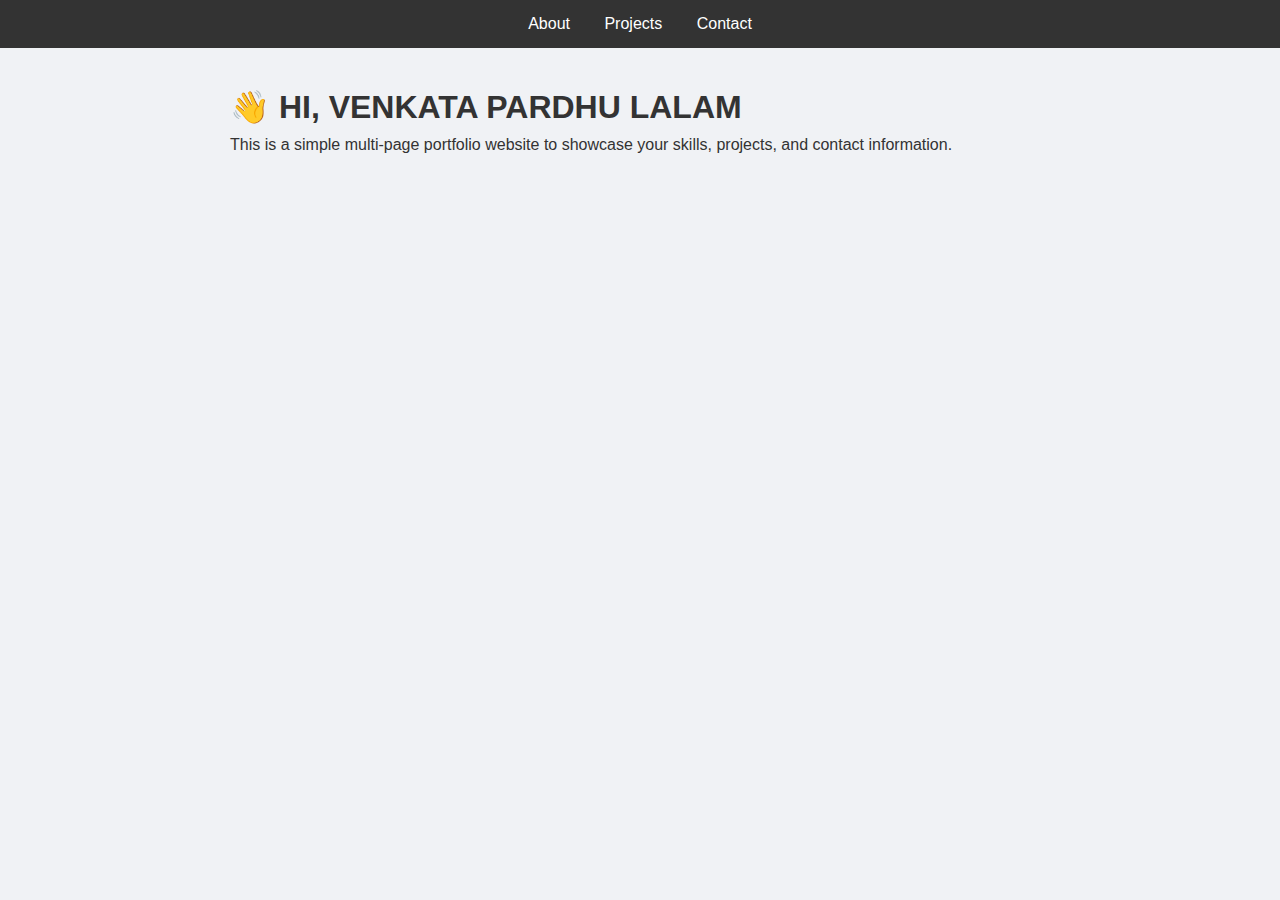
<file: task4/index.html>
<!DOCTYPE html>
<html lang="en">
<head>
  <meta charset="UTF-8" />
  <meta name="viewport" content="width=device-width, initial-scale=1.0"/>
  <title>My Portfolio - About</title>
  <style>
    * { margin: 0; padding: 0; box-sizing: border-box; }
    body { font-family: Arial, sans-serif; background: #f0f2f5; color: #333; }
    nav { background: #333; padding: 15px; text-align: center; }
    nav a { color: white; margin: 0 15px; text-decoration: none; }
    .container { padding: 40px; max-width: 900px; margin: auto; }
    h1 { margin-bottom: 10px; }
  </style>
</head>
<body>
  <nav>
    <a href="index.html">About</a>
    <a href="projects.html">Projects</a>
    <a href="contact.html">Contact</a>
  </nav>
  <div class="container">
    <h1>👋 HI, VENKATA PARDHU LALAM </h1>
    <p>This is a simple multi-page portfolio website to showcase your skills, projects, and contact information.</p>
  </div>
</body>
</html>
</file>
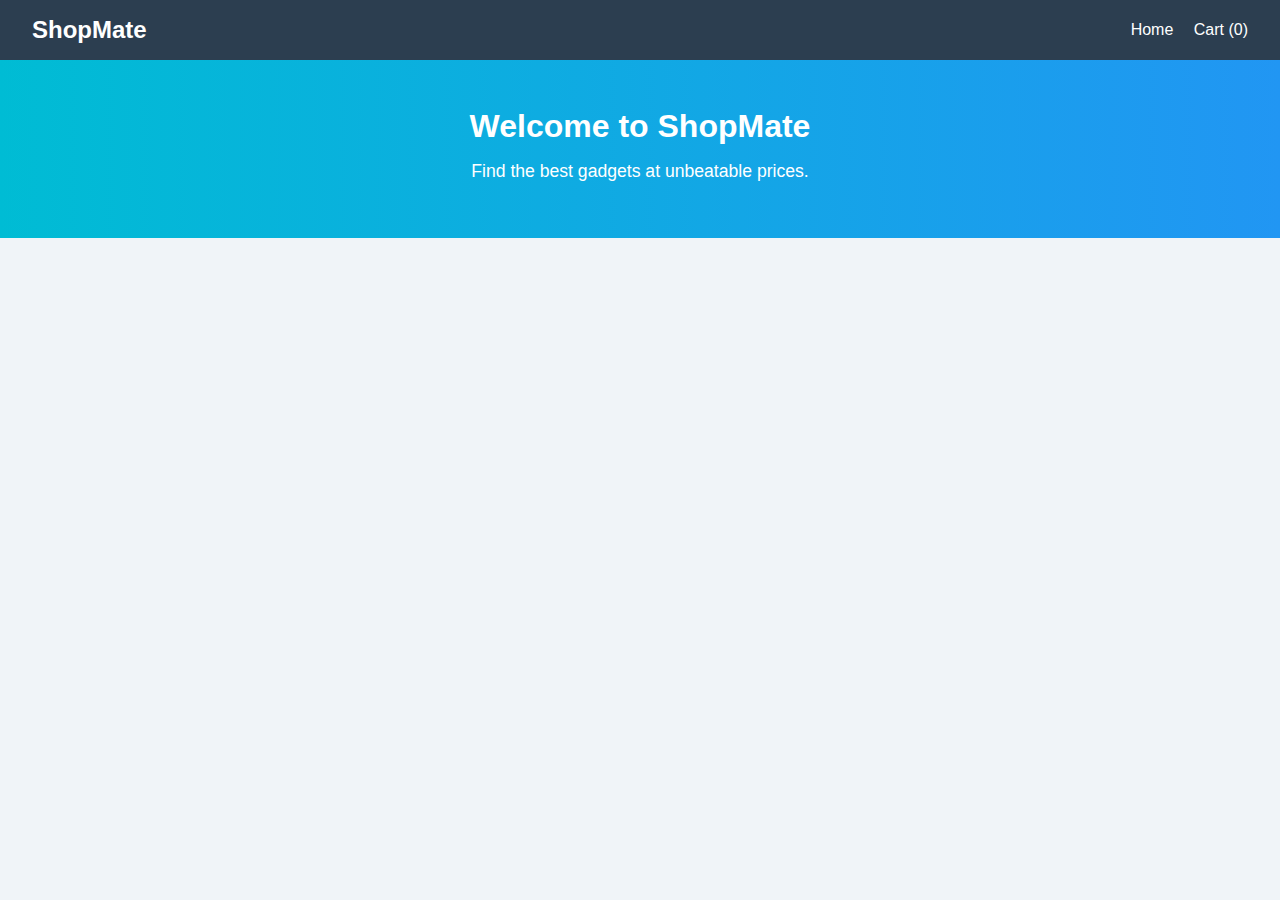
<file: task5/index.html>
<!DOCTYPE html>
<html lang="en">
<head>
  <meta charset="UTF-8" />
  <meta name="viewport" content="width=device-width, initial-scale=1.0"/>
  <title>ShopMate</title>
  <link rel="stylesheet" href="style.css" />
</head>
<body>
  <header>
    <h1>ShopMate</h1>
    <nav>
      <a href="index.html">Home</a>
      <a href="cart.html">Cart (<span id="cart-count">0</span>)</a>
    </nav>
  </header>
  
  <section class="hero">
  <h2>Welcome to ShopMate</h2>
  <p>Find the best gadgets at unbeatable prices.</p>
</section>


  <main class="product-container" id="product-container"></main>

  <script src="script.js" defer></script>
</body>
</html>
</file>
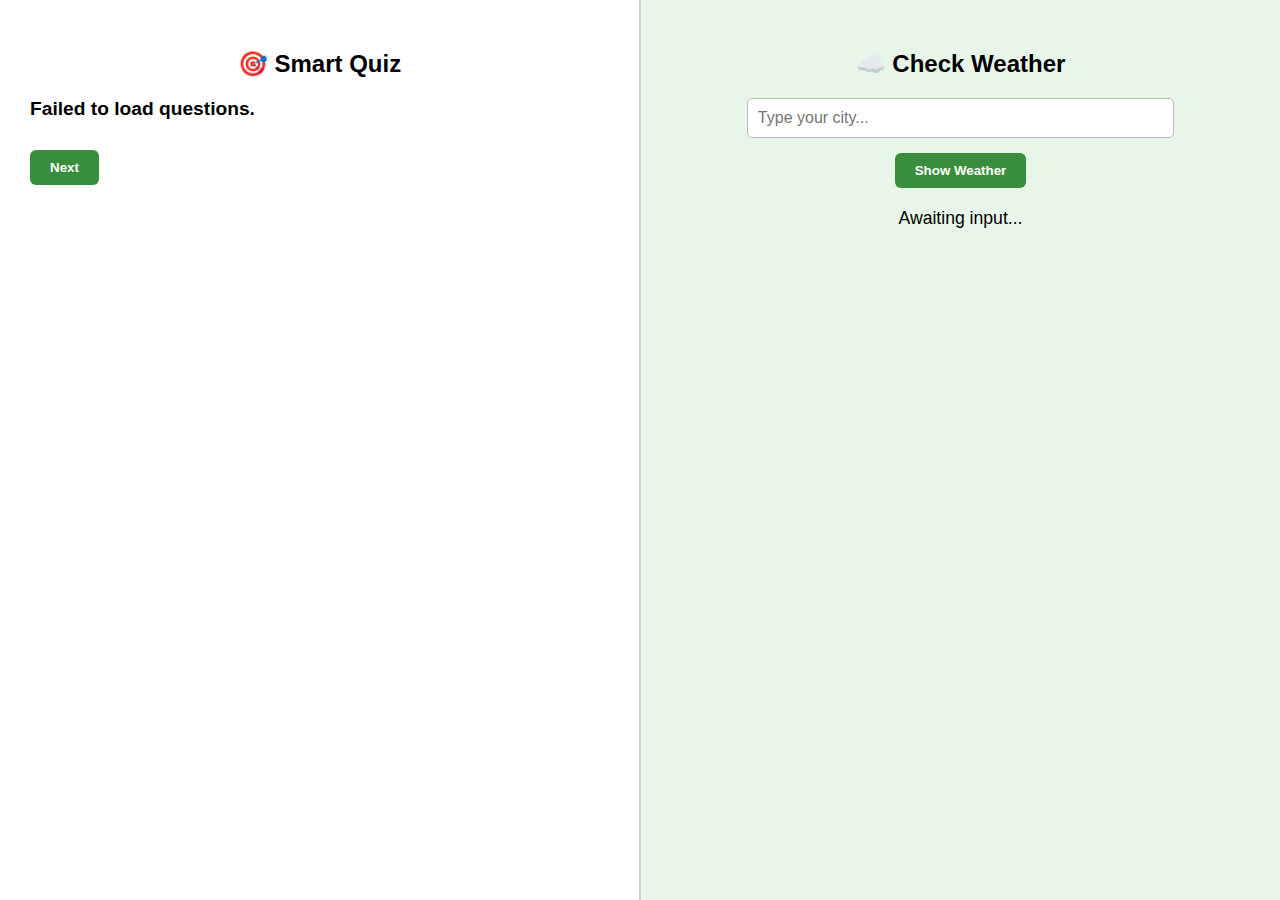
<file: task3.html>
<!DOCTYPE html>
<html lang="en">
<head>
  <meta charset="UTF-8" />
  <meta name="viewport" content="width=device-width, initial-scale=1.0"/>
  <title>Smart Quiz & Weather</title>
  <style>
    body {
      margin: 0;
      font-family: 'Segoe UI', sans-serif;
      background: #f4f6f9;
      display: flex;
      height: 100vh;
      flex-direction: row;
    }

    .panel {
      flex: 1;
      padding: 30px;
      overflow-y: auto;
      box-sizing: border-box;
    }

    .left {
      background: #ffffff;
      border-right: 2px solid #d0d0d0;
    }

    .right {
      background: #e8f5e9;
    }

    h2 {
      text-align: center;
      margin-bottom: 20px;
    }

    .question {
      font-size: 1.2em;
      margin-bottom: 15px;
      font-weight: bold;
    }

    .weather-input {
      text-align: center;
      margin-bottom: 20px;
    }

    input {
      padding: 10px;
      width: 70%;
      font-size: 1em;
      border: 1px solid #bbb;
      border-radius: 5px;
    }

    button {
      margin-top: 15px;
      padding: 10px 20px;
      font-weight: bold;
      border: none;
      border-radius: 6px;
      background-color: #388e3c;
      color: white;
      cursor: pointer;
    }

    button:hover {
      background-color: #1b5e20;
    }

    .weather-result {
      font-size: 1.1em;
      margin-top: 20px;
      text-align: center;
    }

    .answers {
      display: flex;
      flex-direction: column;
      gap: 10px;
    }

    .answer {
      padding: 10px;
      background-color: #f9f9f9;
      border-radius: 6px;
      border: 1px solid #ccc;
      cursor: pointer;
      transition: background 0.2s;
    }

    .answer:hover {
      background-color: #c8e6c9;
    }

    .selected-correct {
      background-color: #a5d6a7 !important;
    }

    .selected-wrong {
      background-color: #ef9a9a !important;
    }

    @media (max-width: 768px) {
      body {
        flex-direction: column;
      }

      .panel {
        flex: none;
        width: 100%;
        height: auto;
      }
    }
  </style>
</head>
<body>

  <!-- Quiz Section -->
  <div class="panel left">
    <h2>🎯 Smart Quiz</h2>
    <div id="quiz">
      <div class="question" id="question">Loading question...</div>
      <div class="answers" id="answers"></div>
      <button id="nextBtn" onclick="nextQuestion()" disabled>Next</button>
    </div>
  </div>

  <!-- Weather Section -->
  <div class="panel right">
    <h2>☁️ Check Weather</h2>
    <div class="weather-input">
      <input type="text" id="city" placeholder="Type your city..." />
      <br>
      <button onclick="getWeather()">Show Weather</button>
    </div>
    <div class="weather-result" id="weatherResult">Awaiting input...</div>
  </div>

  <script>
    // Quiz logic
    let questions = [];
    let currentIndex = 0;
    let score = 0;

    async function fetchQuestions() {
      document.getElementById("question").innerText = "Loading quiz...";
      try {
        const res = await fetch("https://opentdb.com/api.php?amount=5&type=multiple");
        const data = await res.json();
        questions = data.results;
        currentIndex = 0;
        score = 0;
        showQuestion();
      } catch {
        document.getElementById("question").innerText = "Failed to load questions.";
      }
    }

    function decode(html) {
      const txt = document.createElement("textarea");
      txt.innerHTML = html;
      return txt.value;
    }

    function showQuestion() {
      const q = questions[currentIndex];
      const allAnswers = [...q.incorrect_answers, q.correct_answer].sort(() => Math.random() - 0.5);

      document.getElementById("question").innerHTML = `<strong>Q${currentIndex + 1}:</strong> ${decode(q.question)}`;
      const answersDiv = document.getElementById("answers");
      answersDiv.innerHTML = "";
      document.getElementById("nextBtn").disabled = true;

      allAnswers.forEach(ans => {
        const btn = document.createElement("div");
        btn.className = "answer";
        btn.innerText = decode(ans);
        btn.onclick = () => {
          document.querySelectorAll(".answer").forEach(b => b.onclick = null);
          if (ans === q.correct_answer) {
            btn.classList.add("selected-correct");
            score++;
          } else {
            btn.classList.add("selected-wrong");
          }
          document.getElementById("nextBtn").disabled = false;
        };
        answersDiv.appendChild(btn);
      });
    }

    function nextQuestion() {
      currentIndex++;
      if (currentIndex < questions.length) {
        showQuestion();
      } else {
        document.getElementById("quiz").innerHTML = `
          <h3>🎉 Quiz Finished</h3>
          <p>Your Score: <strong>${score} / ${questions.length}</strong></p>
          <button onclick="fetchQuestions()">Play Again</button>
        `;
      }
    }

    // Weather logic
    async function getWeather() {
      const city = document.getElementById("city").value.trim();
      const output = document.getElementById("weatherResult");

      if (!city) {
        output.innerHTML = "⚠️ Please enter a city name.";
        return;
      }

      output.innerHTML = "⏳ Fetching weather...";
      try {
        const apiKey = "8ee8c18c9208c60e6f46aa58bb924712";
        const res = await fetch(
          `https://api.openweathermap.org/data/2.5/weather?q=${city}&appid=${apiKey}&units=metric`
        );
        const data = await res.json();
        if (data.cod !== 200) {
          output.innerHTML = "❌ City not found.";
          return;
        }
        output.innerHTML = `
          <strong>${data.name}, ${data.sys.country}</strong><br>
          🌡️ Temperature: ${data.main.temp}°C<br>
          ☁️ Weather: ${data.weather[0].description}<br>
          💨 Wind: ${data.wind.speed} m/s
        `;
      } catch (error) {
        output.innerHTML = "❌ Could not fetch weather.";
      }
    }

    // Load on page start
    fetchQuestions();
  </script>

</body>
</html>
</file>
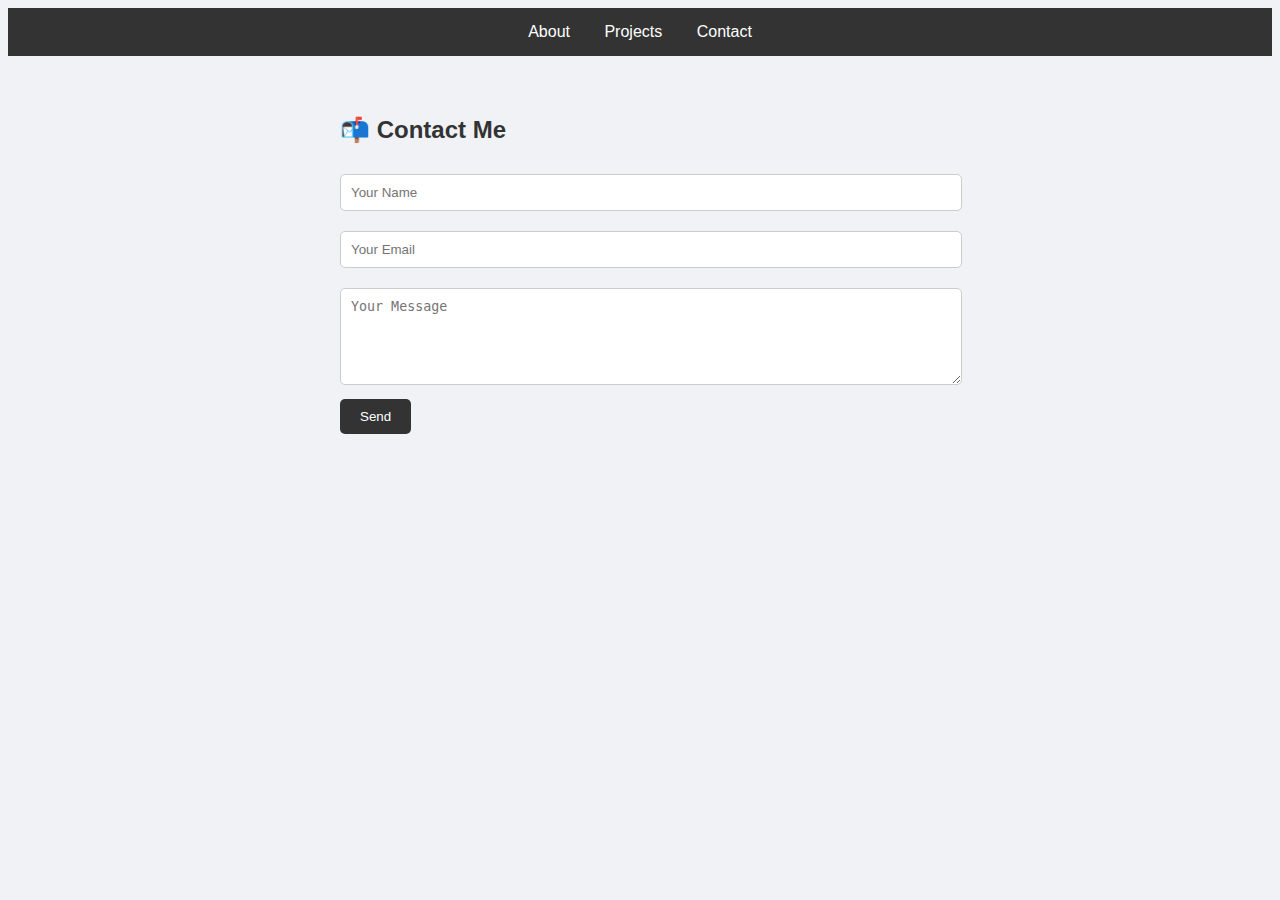
<file: task4/contact.html>
<!DOCTYPE html>
<html lang="en">
<head>
  <meta charset="UTF-8" />
  <meta name="viewport" content="width=device-width, initial-scale=1.0"/>
  <title>Contact Me</title>
  <style>
    body { font-family: Arial, sans-serif; background: #f0f2f5; color: #333; }
    nav { background: #333; padding: 15px; text-align: center; }
    nav a { color: white; margin: 0 15px; text-decoration: none; }
    .container { padding: 40px; max-width: 600px; margin: auto; }
    input, textarea {
      width: 100%; padding: 10px; margin: 10px 0;
      border: 1px solid #ccc; border-radius: 5px;
    }
    button {
      padding: 10px 20px;
      background: #333; color: white;
      border: none; border-radius: 5px;
    }
  </style>
</head>
<body>
  <nav>
    <a href="index.html">About</a>
    <a href="projects.html">Projects</a>
    <a href="contact.html">Contact</a>
  </nav>
  <div class="container">
    <h2>📬 Contact Me</h2>
    <form>
      <input type="text" placeholder="Your Name" required>
      <input type="email" placeholder="Your Email" required>
      <textarea rows="5" placeholder="Your Message"></textarea>
      <button type="submit">Send</button>
    </form>
  </div>
</body>
</html>
</file>
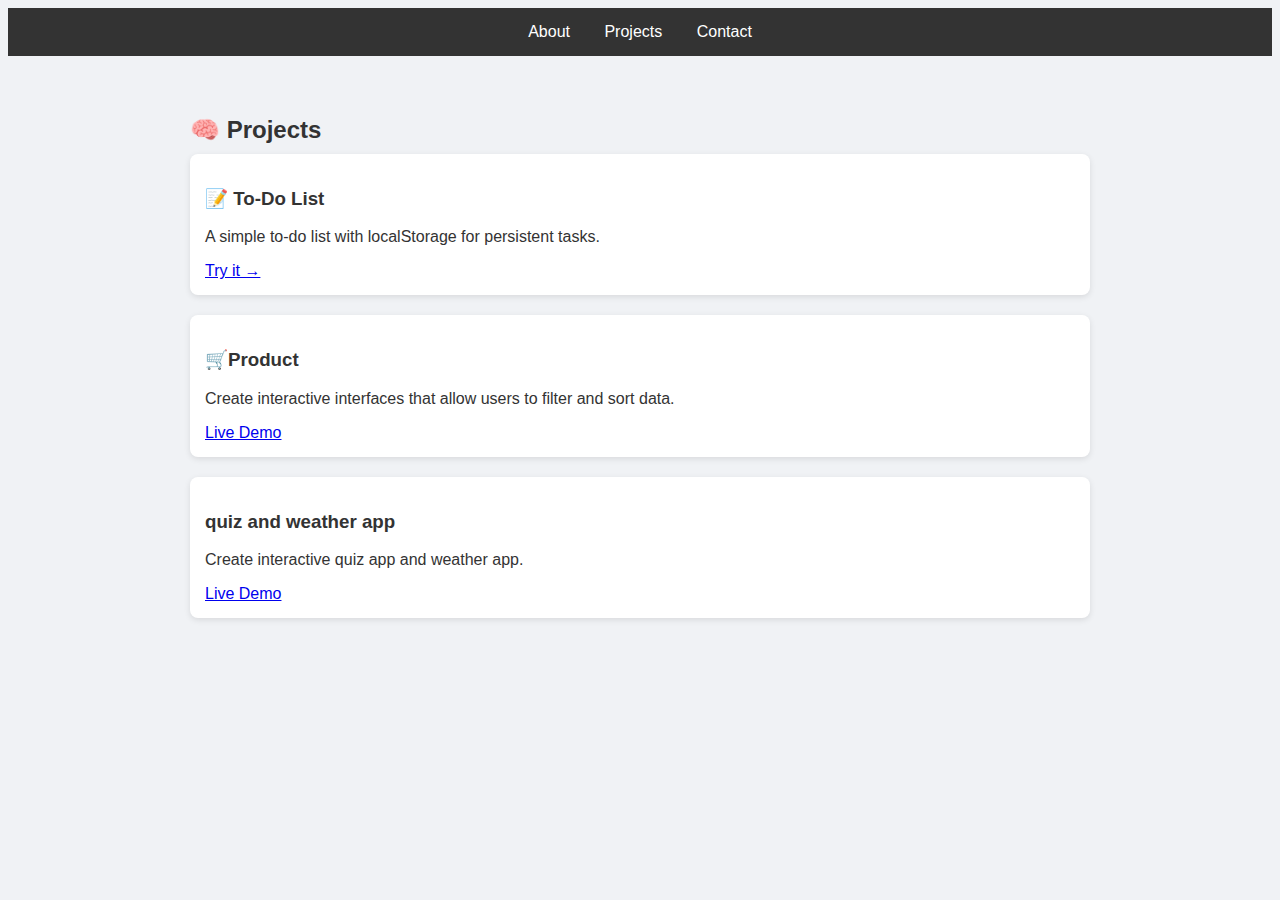
<file: task4/projects.html>
<!DOCTYPE html>
<html lang="en">
<head>
  <meta charset="UTF-8" />
  <meta name="viewport" content="width=device-width, initial-scale=1.0"/>
  <title>My Projects</title>
  <style>
    body { font-family: Arial, sans-serif; background: #f0f2f5; color: #333; }
    nav { background: #333; padding: 15px; text-align: center; }
    nav a { color: white; margin: 0 15px; text-decoration: none; }
    .container { padding: 40px; max-width: 900px; margin: auto; }
    h2 { margin-bottom: 10px; }
    .project {
      background: white;
      padding: 15px;
      border-radius: 8px;
      margin-bottom: 20px;
      box-shadow: 0 2px 6px rgba(0,0,0,0.1);
    }
  </style>
</head>
<body>
  <nav>
    <a href="index.html">About</a>
    <a href="projects.html">Projects</a>
    <a href="contact.html">Contact</a>
  </nav>
  <div class="container">
    <h2>🧠 Projects</h2>
    <div class="project">
      <h3>📝 To-Do List</h3>
      <p>A simple to-do list with localStorage for persistent tasks.</p>
<a href="todo.html" target="_self">Try it →</a>
    </div>
    <div class="project">
      <h3> 🛒Product </h3>
      <p>Create interactive interfaces that allow users to filter and sort data.</p>
      <a href="product.html" target="_self">Live Demo</a>
    </div>
    <div class="project">
      <h3> quiz and weather app</h3>
      <p>Create interactive quiz app and weather app.</p>
      <a href="task3.html" target="_self">Live Demo</a>
    </div>
  </div>
</body>
</html>
</file>
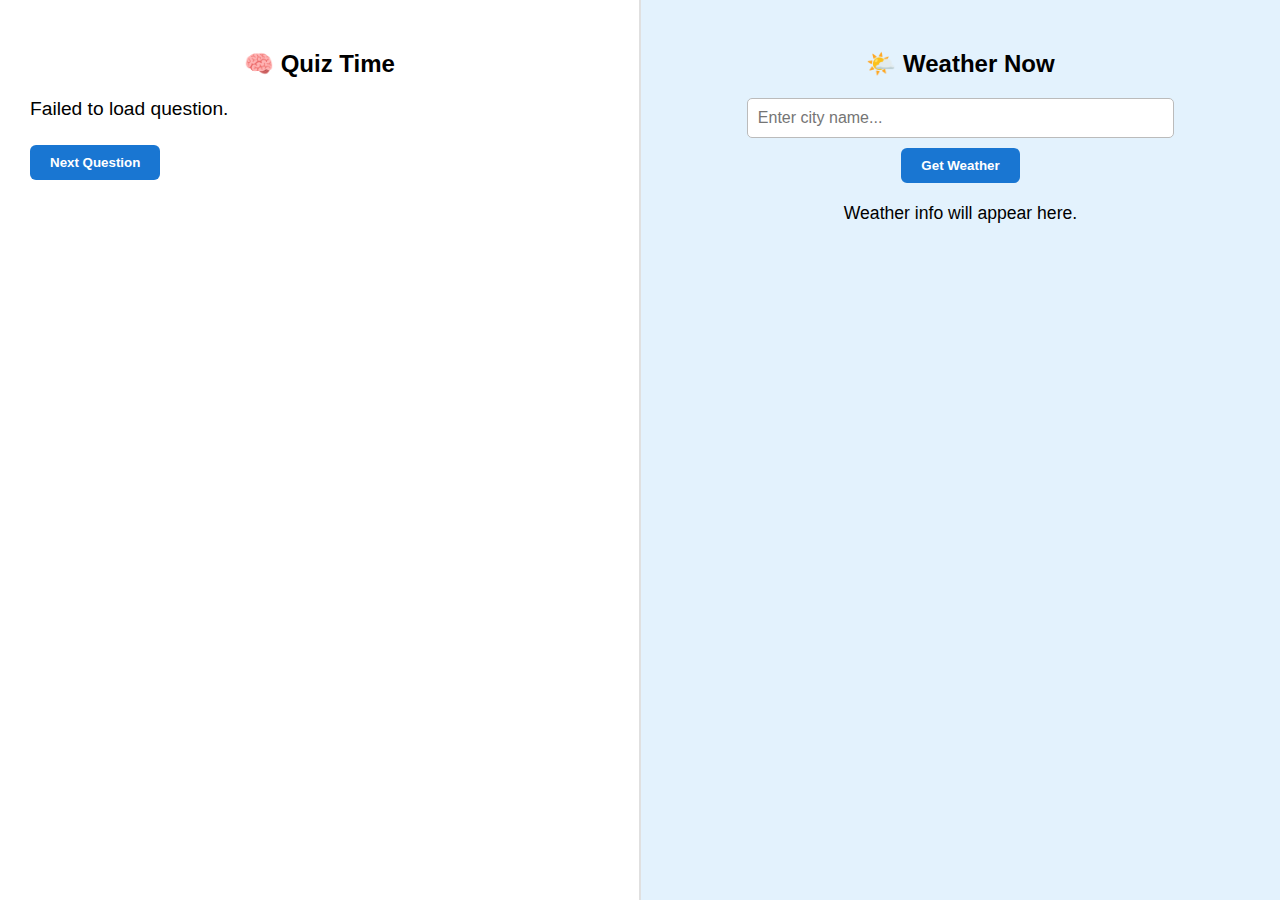
<file: task4/task3.html>
<!DOCTYPE html>
<html lang="en">
<head>
  <meta charset="UTF-8" />
  <meta name="viewport" content="width=device-width, initial-scale=1.0"/>
  <title>Quiz & Weather Dashboard</title>
  <style>
    body {
      margin: 0;
      font-family: 'Segoe UI', sans-serif;
      background: #f0f2f5;
      display: flex;
      height: 100vh;
      flex-direction: row;
    }

    .panel {
      flex: 1;
      padding: 30px;
      overflow-y: auto;
      box-sizing: border-box;
    }

    .left {
      background: #ffffff;
      border-right: 2px solid #e0e0e0;
    }

    .right {
      background: #e3f2fd;
    }

    h2 {
      text-align: center;
      margin-bottom: 20px;
    }

    .question {
      font-size: 1.2em;
      margin-bottom: 15px;
    }

    .weather-input {
      text-align: center;
      margin-bottom: 20px;
    }

    input {
      padding: 10px;
      width: 70%;
      font-size: 1em;
      border: 1px solid #bbb;
      border-radius: 5px;
    }

    button {
      margin-top: 10px;
      padding: 10px 20px;
      font-weight: bold;
      border: none;
      border-radius: 6px;
      background-color: #1976d2;
      color: white;
      cursor: pointer;
    }

    button:hover {
      background-color: #0d47a1;
    }

    .weather-result {
      font-size: 1.1em;
      margin-top: 20px;
      text-align: center;
    }

    .answers {
      display: flex;
      flex-direction: column;
      gap: 10px;
    }

    .answer {
      padding: 10px;
      background-color: #f1f1f1;
      border-radius: 6px;
      cursor: pointer;
      transition: 0.2s ease;
    }

    .answer:hover {
      background-color: #d1ecf1;
    }

    @media (max-width: 768px) {
      body {
        flex-direction: column;
      }

      .panel {
        flex: none;
        width: 100%;
        height: auto;
      }
    }
  </style>
</head>
<body>

  <!-- Quiz Section -->
  <div class="panel left">
    <h2>🧠 Quiz Time</h2>
    <div id="quiz">
      <div class="question" id="question">Loading question...</div>
      <div class="answers" id="answers"></div>
      <button onclick="loadQuestion()">Next Question</button>
    </div>
  </div>

  <!-- Weather Section -->
  <div class="panel right">
    <h2>🌤️ Weather Now</h2>
    <div class="weather-input">
      <input type="text" id="city" placeholder="Enter city name..." />
      <br>
      <button onclick="getWeather()">Get Weather</button>
    </div>
    <div class="weather-result" id="weatherResult">Weather info will appear here.</div>
  </div>

  <script>
    // ====== Quiz Logic ======
    async function loadQuestion() {
      document.getElementById("question").textContent = "Loading...";
      document.getElementById("answers").innerHTML = "";
      try {
        const res = await fetch("https://opentdb.com/api.php?amount=1&type=multiple");
        const data = await res.json();
        const q = data.results[0];
        const answers = [...q.incorrect_answers, q.correct_answer].sort(() => Math.random() - 0.5);

        document.getElementById("question").innerHTML = decode(q.question);
        const answersContainer = document.getElementById("answers");
        answers.forEach(ans => {
          const btn = document.createElement("div");
          btn.className = "answer";
          btn.innerText = decode(ans);
          btn.onclick = () => {
            if (ans === q.correct_answer) {
              btn.style.backgroundColor = "#a5d6a7"; // Green
            } else {
              btn.style.backgroundColor = "#ef9a9a"; // Red
            }
          };
          answersContainer.appendChild(btn);
        });
      } catch (err) {
        document.getElementById("question").textContent = "Failed to load question.";
      }
    }

    function decode(html) {
      const txt = document.createElement("textarea");
      txt.innerHTML = html;
      return txt.value;
    }

    // ====== Weather Logic ======
    async function getWeather() {
      const city = document.getElementById("city").value.trim();
      const output = document.getElementById("weatherResult");

      if (!city) {
        output.innerHTML = "Please enter a city name.";
        return;
      }

      output.innerHTML = "Loading weather...";
      try {
        const apiKey = "8ee8c18c9208c60e6f46aa58bb924712";
        const res = await fetch(
          `https://api.openweathermap.org/data/2.5/weather?q=${city}&appid=${apiKey}&units=metric`
        );
        const data = await res.json();
        if (data.cod !== 200) {
          output.innerHTML = "City not found!";
          return;
        }
        output.innerHTML = `
          <strong>${data.name}</strong><br>
          Temperature: ${data.main.temp}°C<br>
          Weather: ${data.weather[0].main}<br>
          Wind: ${data.wind.speed} m/s
        `;
      } catch (error) {
        output.innerHTML = "Error fetching weather.";
      }
    }

    // Load first quiz on page load
    loadQuestion();
  </script>
</body>
</html>
</file>
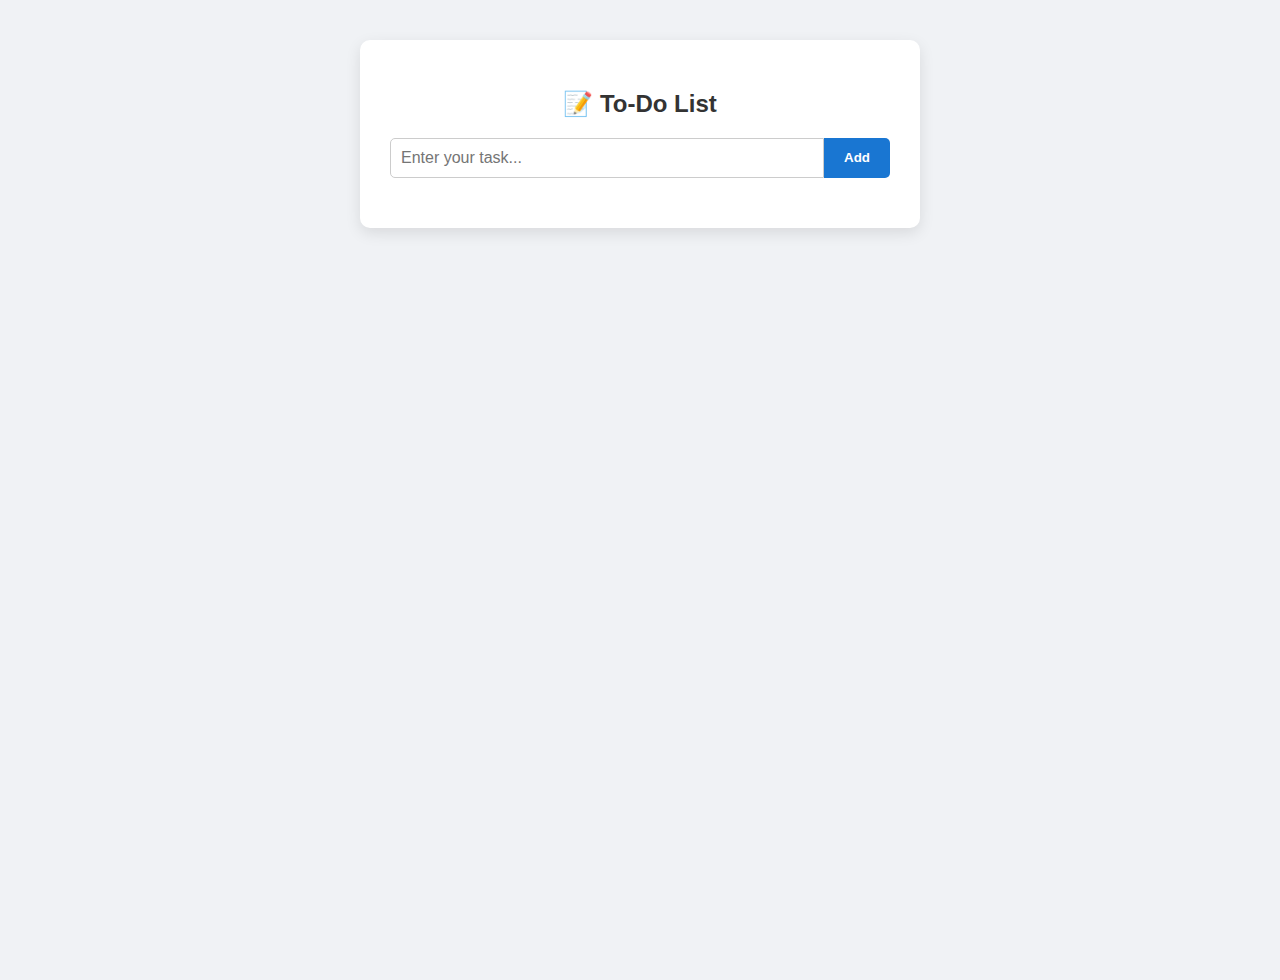
<file: task4/todo.html>
<!DOCTYPE html>
<html lang="en">
<head>
  <meta charset="UTF-8" />
  <meta name="viewport" content="width=device-width, initial-scale=1.0"/>
  <title>To-Do List</title>
  <style>
    body {
      font-family: 'Segoe UI', sans-serif;
      background: #f0f2f5;
      margin: 0;
      padding: 40px;
      display: flex;
      justify-content: center;
      align-items: flex-start;
      min-height: 100vh;
    }

    .todo-container {
      background: white;
      padding: 30px;
      border-radius: 10px;
      box-shadow: 0 5px 15px rgba(0,0,0,0.1);
      width: 100%;
      max-width: 500px;
    }

    h2 {
      text-align: center;
      color: #333;
    }

    .input-group {
      display: flex;
      margin-top: 20px;
    }

    input {
      flex: 1;
      padding: 10px;
      font-size: 1em;
      border: 1px solid #ccc;
      border-radius: 5px 0 0 5px;
    }

    button {
      padding: 10px 20px;
      background: #1976d2;
      color: white;
      border: none;
      border-radius: 0 5px 5px 0;
      cursor: pointer;
      font-weight: bold;
    }

    ul {
      list-style: none;
      padding: 0;
      margin-top: 20px;
    }

    li {
      background: #e0f7fa;
      padding: 10px;
      margin-bottom: 10px;
      border-radius: 5px;
      display: flex;
      justify-content: space-between;
      align-items: center;
    }

    .delete-btn {
      background: #e57373;
      border: none;
      color: white;
      padding: 6px 10px;
      border-radius: 4px;
      cursor: pointer;
    }

    .delete-btn:hover {
      background: #c62828;
    }
  </style>
</head>
<body>
  <div class="todo-container">
    <h2>📝 To-Do List</h2>
    <div class="input-group">
      <input type="text" id="taskInput" placeholder="Enter your task..." />
      <button onclick="addTask()">Add</button>
    </div>
    <ul id="taskList"></ul>
  </div>

  <script>
    let tasks = JSON.parse(localStorage.getItem("tasks")) || [];

    function renderTasks() {
      const list = document.getElementById("taskList");
      list.innerHTML = "";
      tasks.forEach((task, index) => {
        const li = document.createElement("li");
        li.innerHTML = `
          ${task}
          <button class="delete-btn" onclick="deleteTask(${index})">Delete</button>
        `;
        list.appendChild(li);
      });
    }

    function addTask() {
      const input = document.getElementById("taskInput");
      const task = input.value.trim();
      if (task) {
        tasks.push(task);
        localStorage.setItem("tasks", JSON.stringify(tasks));
        input.value = "";
        renderTasks();
      }
    }

    function deleteTask(index) {
      tasks.splice(index, 1);
      localStorage.setItem("tasks", JSON.stringify(tasks));
      renderTasks();
    }

    // Load tasks on page load
    renderTasks();
  </script>
</body>
</html>
</file>
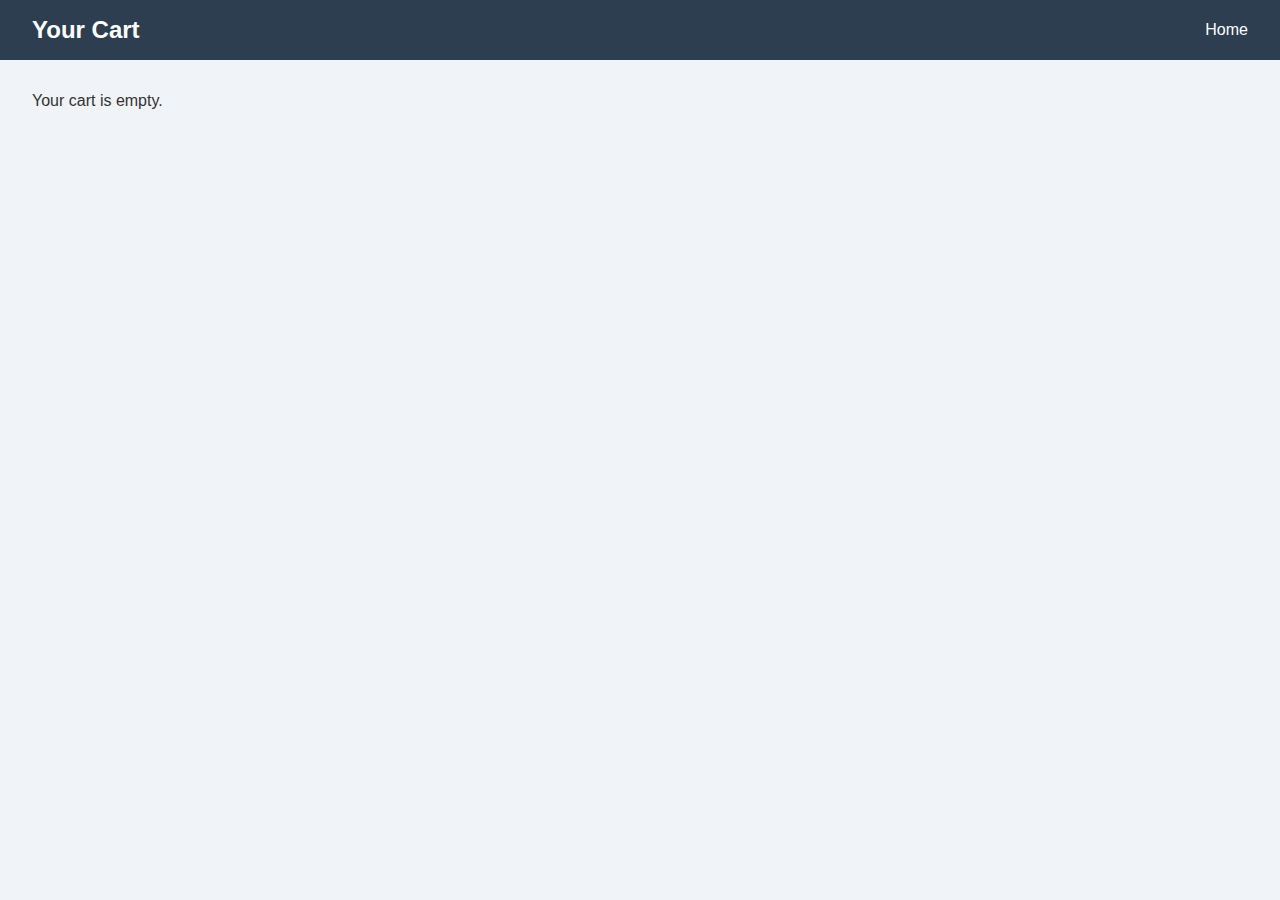
<file: task5/cart.html>
<!DOCTYPE html>
<html lang="en">
<head>
  <meta charset="UTF-8" />
  <meta name="viewport" content="width=device-width, initial-scale=1.0"/>
  <title>Your Cart - ShopMate</title>
  <link rel="stylesheet" href="style.css" />
</head>
<body>
  <header>
    <h1>Your Cart</h1>
    <nav>
      <a href="index.html">Home</a>
    </nav>
  </header>

  <main class="cart-container" id="cart-container"></main>

  <script>
    const cart = JSON.parse(localStorage.getItem('cart')) || [];
    const container = document.getElementById("cart-container");

    function updateCartDisplay() {
      container.innerHTML = cart.length
        ? cart.map((item, index) => `
          <div class="cart-item">
            <img src="${item.image}" alt="${item.name}" loading="lazy">
            <div>
              <h3>${item.name}</h3>
              <p>₹${item.price}</p>
              <button onclick="removeItem(${index})">Remove</button>
            </div>
          </div>
        `).join("")
        : "<p>Your cart is empty.</p>";
    }

    function removeItem(index) {
      cart.splice(index, 1);
      localStorage.setItem('cart', JSON.stringify(cart));
      updateCartDisplay();
    }

    updateCartDisplay();
  </script>
</body>
</html>
</file>
<file: task5/style.css>
* {
  margin: 0;
  padding: 0;
  box-sizing: border-box;
}

body {
  font-family: Arial, sans-serif;
  background-color: #f0f4f8;
  color: #333;
}


header {
  background-color: #2c3e50;
  color: #fff;
  padding: 1rem 2rem;
  display: flex;
  justify-content: space-between;
  align-items: center;
}

header h1 {
  font-size: 1.5rem;
}

nav a {
  color: #fff;
  text-decoration: none;
  margin-left: 1rem;
  transition: color 0.3s ease;
}

nav a:hover {
  color: #00bcd4;
}


.hero {
  background: linear-gradient(to right, #00bcd4, #2196f3);
  color: #fff;
  text-align: center;
  padding: 3rem 1rem;
}

.hero h2 {
  font-size: 2rem;
  margin-bottom: 1rem;
}

.hero p {
  font-size: 1.1rem;
}

.product-container,
.cart-container {
  display: grid;
  grid-template-columns: repeat(auto-fit, minmax(400px, 1fr));
  gap: 1.5rem;
  padding: 2rem;
}


.product,
.cart-item {
  background-color: #fff;
  border-radius: 8px;
  padding: 1rem;
  box-shadow: 0 0 8px rgba(0, 0, 0, 0.08);
  transition: transform 0.3s ease, box-shadow 0.3s ease;
}

.product:hover,
.cart-item:hover {
  transform: scale(1.02);
  box-shadow: 0 6px 15px rgba(0, 0, 0, 0.1);
}

.product img,
.cart-item img {
  width: 100%;
  height: 250px; 
  object-fit: cover; 
  border-radius: 6px;
}


h3 {
  margin: 0.8rem 0 0.3rem;
}

p {
  margin-bottom: 0.5rem;
}

button {
  padding: 0.5rem 1rem;
  border: none;
  background-color: #00bcd4;
  color: #fff;
  border-radius: 4px;
  cursor: pointer;
  transition: background-color 0.3s;
}

button:hover {
  background-color: #0195aa;
}


@media (max-width: 600px) {
  header {
    flex-direction: column;
    align-items: flex-start;
  }

  nav {
    margin-top: 0.5rem;
  }

  nav a {
    margin-right: 1rem;
  }
}
</file>
